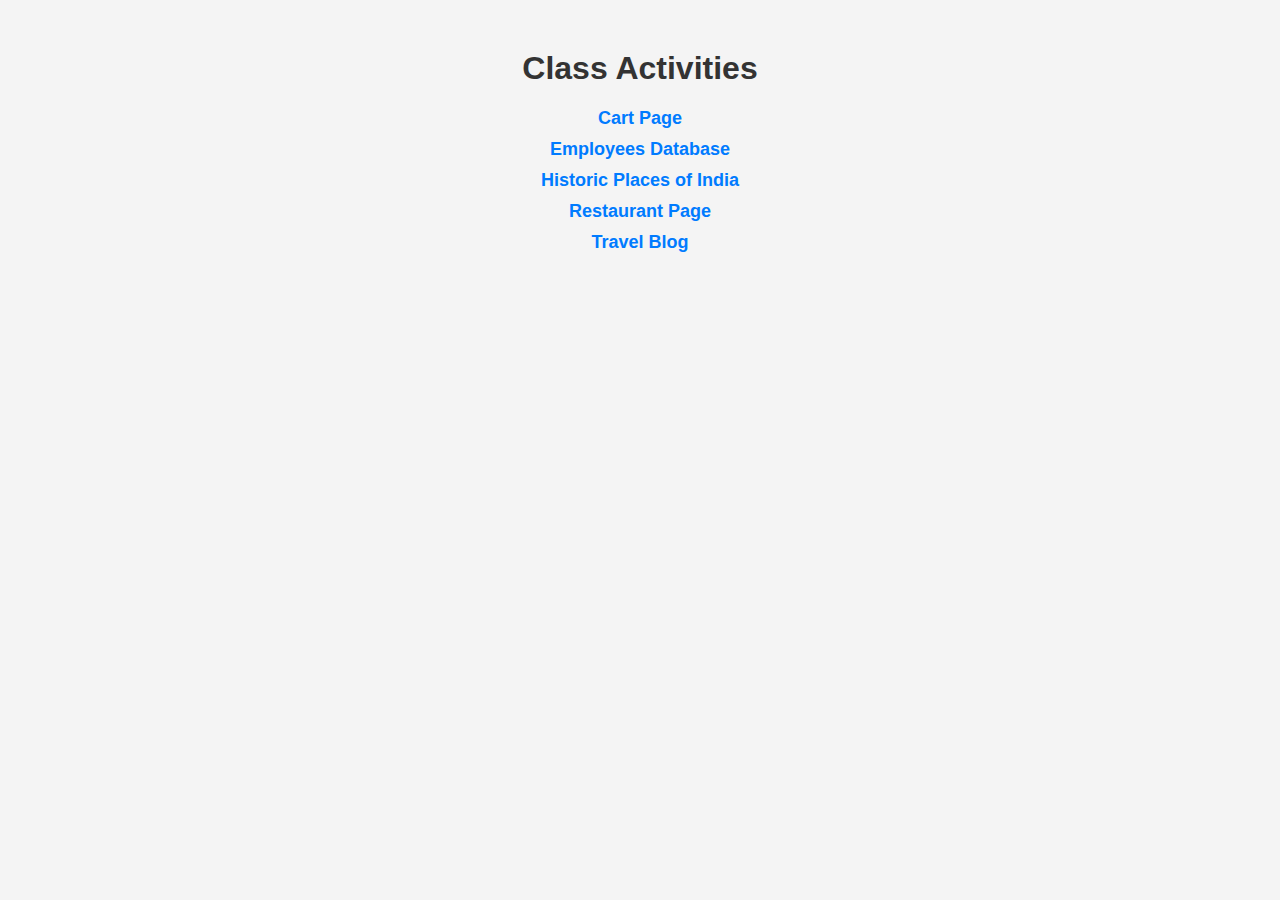
<file: index.html>
<!DOCTYPE html>
<html lang="en">
<head>
    <meta charset="UTF-8">
    <meta name="viewport" content="width=device-width, initial-scale=1.0">
    <title>Class Activities</title>
    <style>
        body {
            font-family: Arial, sans-serif;
            text-align: center;
            margin: 50px;
            background-color: #f4f4f4;
        }
        h1 {
            color: #333;
        }
        ul {
            list-style: none;
            padding: 0;
        }
        li {
            margin: 10px 0;
        }
        a {
            text-decoration: none;
            color: #007BFF;
            font-size: 18px;
            font-weight: bold;
        }
        a:hover {
            color: #0056b3;
        }
    </style>
</head>
<body>
    <h1>Class Activities</h1>
    <ul>
        <li><a href="Cart Page - HTML+CSS/index.html">Cart Page</a></li>
        <li><a href="Employees Database - HTML/index.html">Employees Database</a></li>
        <li><a href="Historic Places of India - HTML/index.html">Historic Places of India</a></li>
        <li><a href="Restaurant Page - HTML+CSS/index.html">Restaurant Page</a></li>
        <li><a href="Travel Blog - HTML+CSS/index.html">Travel Blog</a></li>
    </ul>
</body>
</html>
</file>
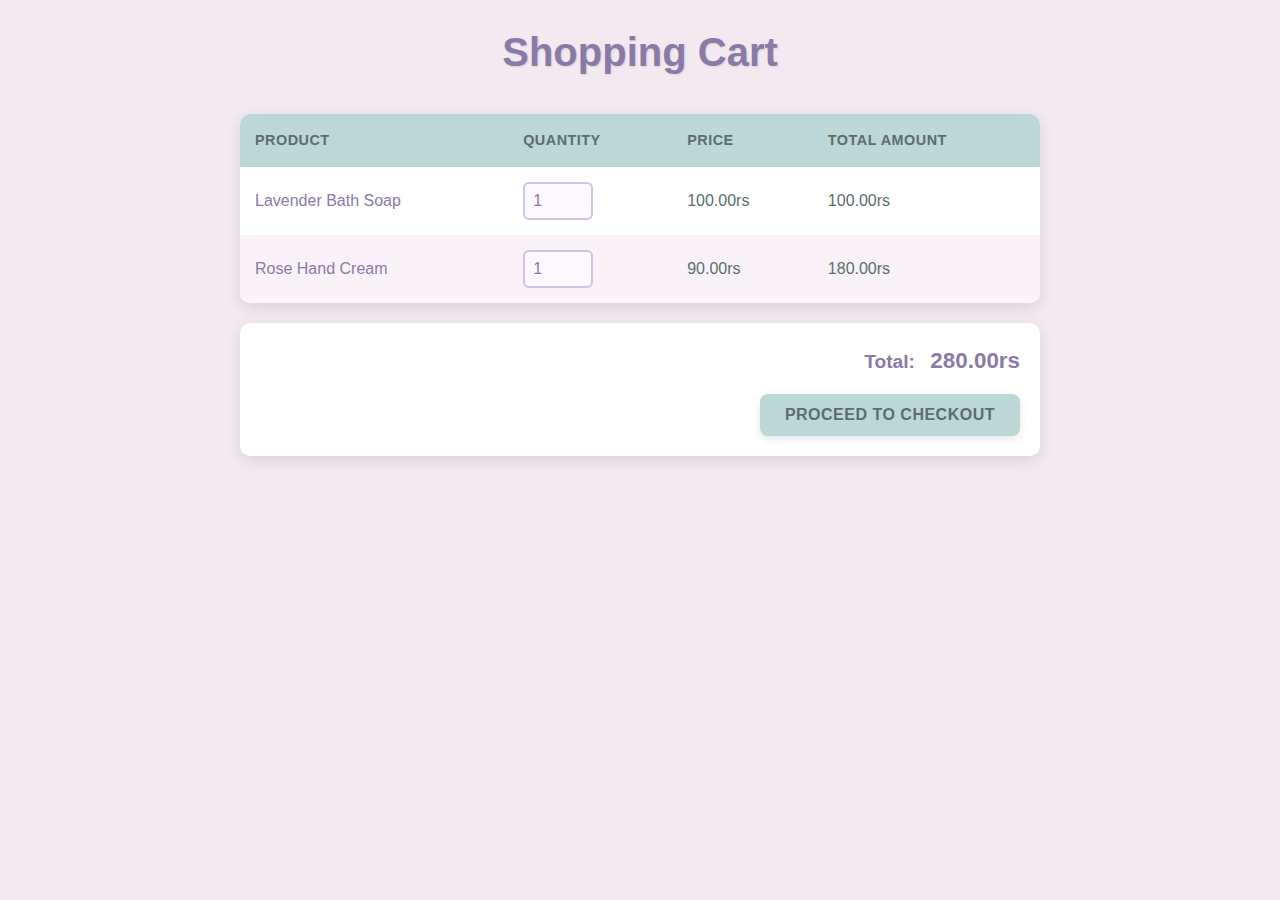
<file: Cart Page - HTML+CSS/index.html>
<!DOCTYPE html>
<html lang="en">
<head>
    <meta charset="UTF-8">
    <meta name="viewport" content="width=device-width, initial-scale=1.0">
    <title>Shopping Cart</title>
    <link rel="stylesheet" href="styles.css">
</head>
<body>
    <h1>Shopping Cart</h1>
    
    <div class="cart-container">
        <table>
            <thead>
                <tr>
                    <th>Product</th>
                    <th>Quantity</th>
                    <th>Price</th>
                    <th>Total Amount</th>
                </tr>
            </thead>
            <tbody>
                <tr>
                    <td class="product-name">Lavender Bath Soap</td>
                    <td>
                        <input type="number" value="1" min="0">
                    </td>
                    <td class="price">100.00rs</td>
                    <td class="total-amount">100.00rs</td>
                </tr>
                <tr>
                    <td class="product-name">Rose Hand Cream</td>
                    <td>
                        <input type="number" value="1" min="0">
                    </td>
                    <td class="price">90.00rs</td>
                    <td class="total-amount">180.00rs</td>
                </tr>
            </tbody>
        </table>

        <div class="cart-summary">
            <p class="total">Total: <span>280.00rs</span></p>
            <button class="checkout-btn">Proceed to Checkout</button>
        </div>
    </div>
</body>
</html>
</file>
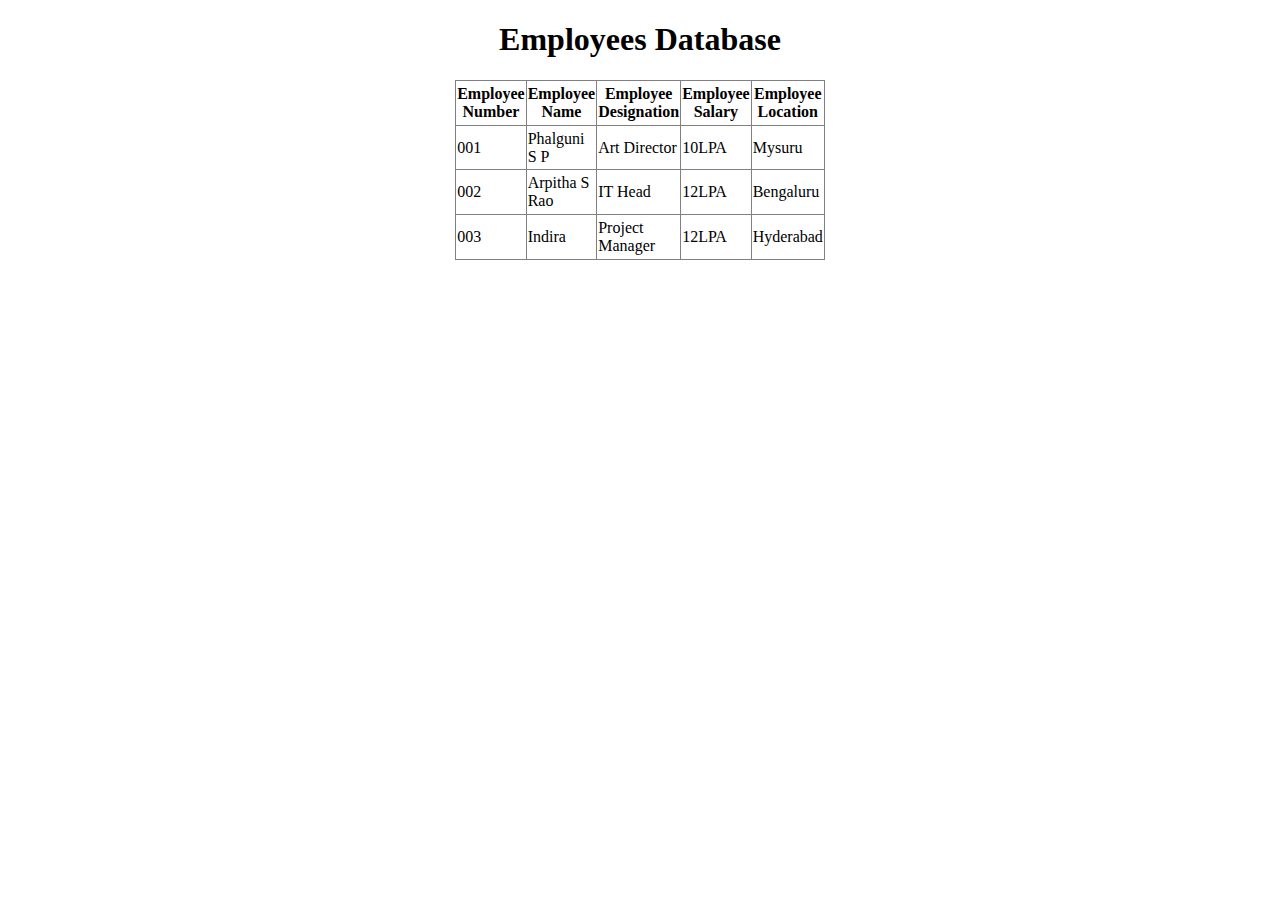
<file: Employees Database - HTML/index.html>
<!DOCTYPE html>
<html>
    <head>
        <center><h1>Employees Database</h1></center>
        <style>
            table {
            margin: 0 auto;
            height: 20vh;
            width: 40vh;
        }
        table,
        th,
        td {
            border-collapse: collapse;
        }
        </style>
    </head>

    <body>
        <table border="1">
            <tr>
                <th>Employee Number</th>
                <th>Employee Name</th>
                <th>Employee Designation</th>
                <th>Employee Salary</th>
                <th>Employee Location</th>
            </tr>
            <tr>
                <td>001</td>
                <td>Phalguni S P</td>
                <td>Art Director</td>
                <td>10LPA</td>
                <td>Mysuru</td>
            </tr>
            <tr>
                <td>002</td>
                <td>Arpitha S Rao</td>
                <td>IT Head</td>
                <td>12LPA</td>
                <td>Bengaluru</td>
            </tr>
            <tr>
                <td>003</td>
                <td>Indira</td>
                <td>Project Manager</td>
                <td>12LPA</td>
                <td>Hyderabad</td>
            </tr>
        </table>
    </body>
</html>
</file>
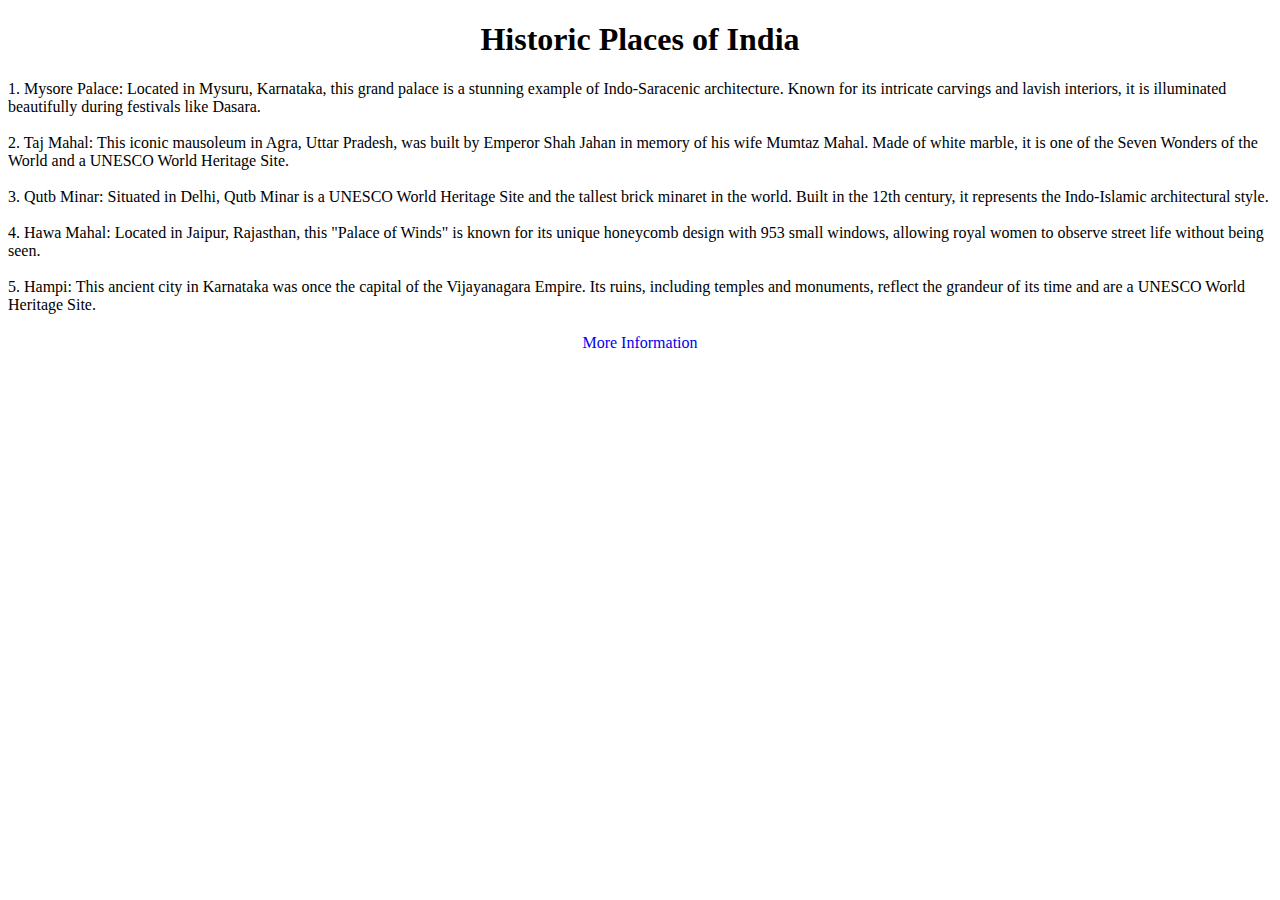
<file: Historic Places of India - HTML/index.html>
<!DOCTYPE html>
<html>

<center> 
    <head>
        <h1>Historic Places of India</h1>
    </head>
</center>

<body>
<p>
1. Mysore Palace: Located in Mysuru, Karnataka, this grand palace is a stunning example of Indo-Saracenic architecture. Known for its intricate carvings and lavish interiors, it is illuminated beautifully during festivals like Dasara.
<br> <br>
2. Taj Mahal: This iconic mausoleum in Agra, Uttar Pradesh, was built by Emperor Shah Jahan in memory of his wife Mumtaz Mahal. Made of white marble, it is one of the Seven Wonders of the World and a UNESCO World Heritage Site.
<br> <br>
3. Qutb Minar: Situated in Delhi, Qutb Minar is a UNESCO World Heritage Site and the tallest brick minaret in the world. Built in the 12th century, it represents the Indo-Islamic architectural style.
<br> <br>
4. Hawa Mahal: Located in Jaipur, Rajasthan, this "Palace of Winds" is known for its unique honeycomb design with 953 small windows, allowing royal women to observe street life without being seen.
<br> <br>
5. Hampi: This ancient city in Karnataka was once the capital of the Vijayanagara Empire. Its ruins, including temples and monuments, reflect the grandeur of its time and are a UNESCO World Heritage Site.
</p>
</body>

<div style="margin-top: 20px; text-align: center;">
    <a href="i2.html" style="text-decoration: none; font-size: 16px;">More Information</a>
</div>

</html>
</file>
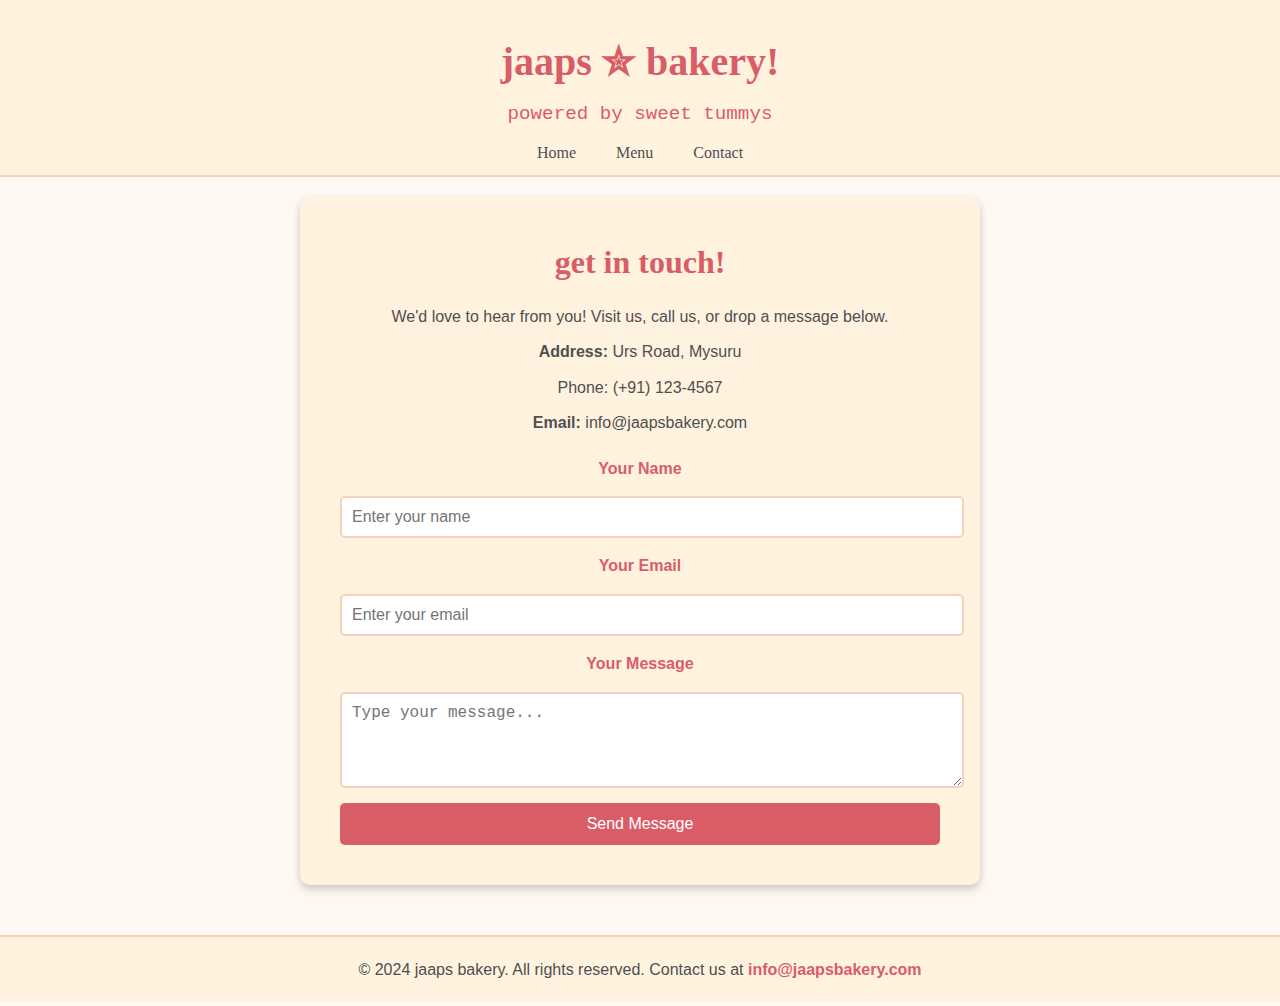
<file: Restaurant Page - HTML+CSS/contactpage.html>
<!DOCTYPE html>
<html lang="en">
<head>
    <meta charset="UTF-8">
    <meta name="viewport" content="width=device-width, initial-scale=1.0">
    <title>Contact - jaaps ✮ bakery!</title>
    <link rel="stylesheet" href="index.css">
</head>
<body>
    <header>
        <h1>jaaps ✮ bakery!</h1>
        <p class="tagline">powered by sweet tummys</p> 
        <nav>
            <ul>
                <li><a href="index.html">Home</a></li>
                <li><a href="menupage.html">Menu</a></li>
                <li><a href="contactpage.html">Contact</a></li>
            </ul>
        </nav>
    </header>

    <main>
        <section class="contact">
            <h2>get in touch!</h2>
            <p>We'd love to hear from you! Visit us, call us, or drop a message below.</p>

            <div class="contact-info">
                <p><strong>Address:</strong> Urs Road, Mysuru</p>
                <p><strong></strong>Phone:</strong> (+91) 123-4567</p>
                <p><strong>Email:</strong> <a>info@jaapsbakery.com</a></p>
            </div>

            <form class="contact-form">
                <label for="name">Your Name</label>
                <input type="text" id="name" placeholder="Enter your name" required>

                <label for="email">Your Email</label>
                <input type="email" id="email" placeholder="Enter your email" required>

                <label for="message">Your Message</label>
                <textarea id="message" rows="4" placeholder="Type your message..." required></textarea>

                <button type="submit">Send Message</button>
            </form>
        </section>
    </main>

    <footer>
        <p>© 2024 jaaps bakery. All rights reserved. Contact us at <a href="mailto:info@jaapsbakery.com">info@jaapsbakery.com</a></p>
    </footer>
</body>
</html>
</file>
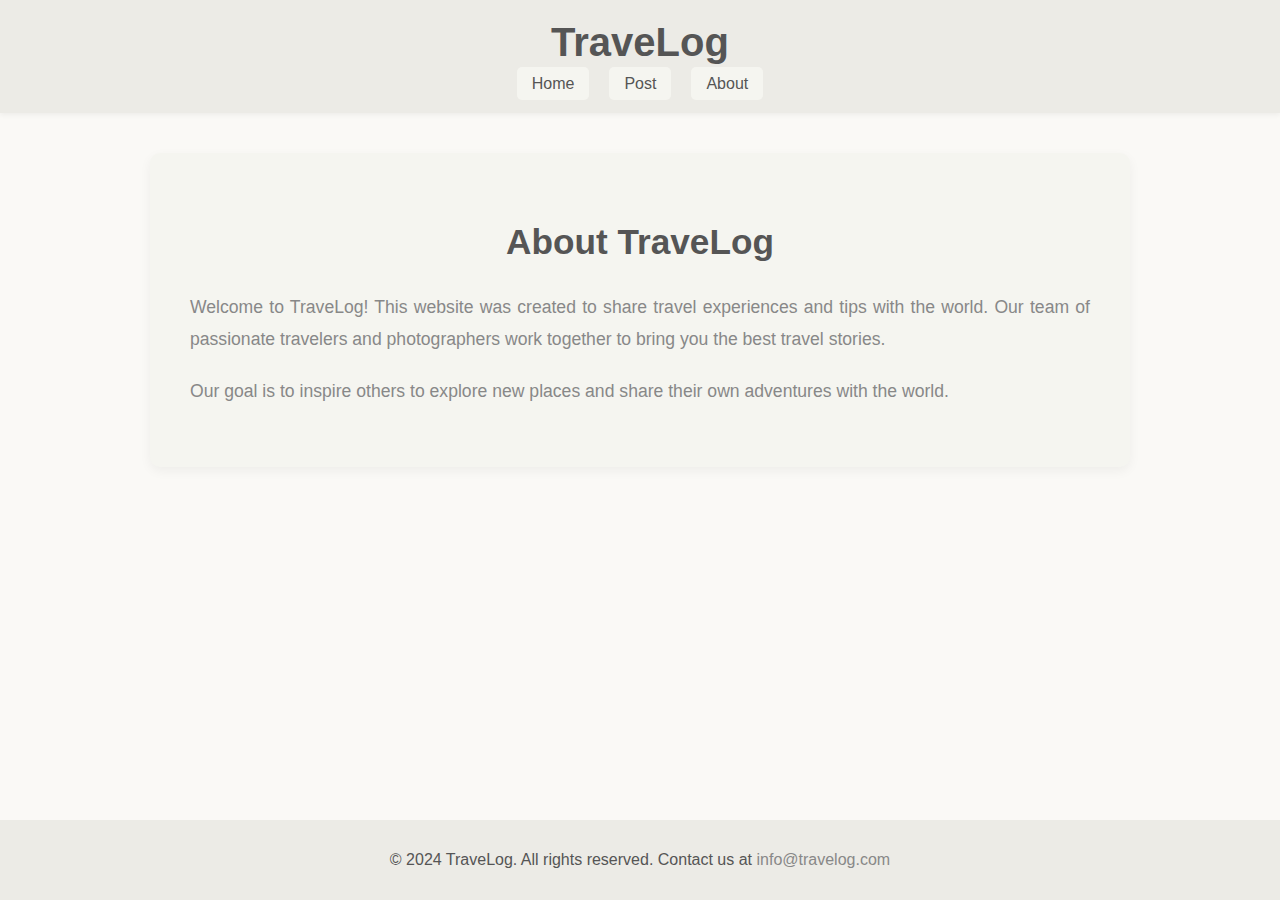
<file: Travel Blog - HTML+CSS/aboutpage.html>
<!DOCTYPE html>
<html lang="en">
<head>
    <meta charset="UTF-8">
    <meta name="viewport" content="width=device-width, initial-scale=1.0">
    <title>About - TraveLog</title>
    <link rel="stylesheet" href="index.css"> 
</head>
<body>
    <header>
        <h1>TraveLog</h1>
        <nav>
            <ul>
                <li><a href="index.html">Home</a></li>
                <li><a href="post.html">Post</a></li>
                <li><a href="aboutpage.html">About</a></li>
            </ul>
        </nav>
    </header>

    <main>
        <section class="about">
            <h2>About TraveLog</h2>
            <p>Welcome to TraveLog! This website was created to share travel experiences and tips with the world. Our team of passionate travelers and photographers work together to bring you the best travel stories.</p>
            <p>Our goal is to inspire others to explore new places and share their own adventures with the world.</p>
        </section>
    </main>

    <footer>
        <p>© 2024 TraveLog. All rights reserved. Contact us at <a href="mailto:info@travelog.com">info@travelog.com</a></p>
    </footer>
</body>
</html>
</file>
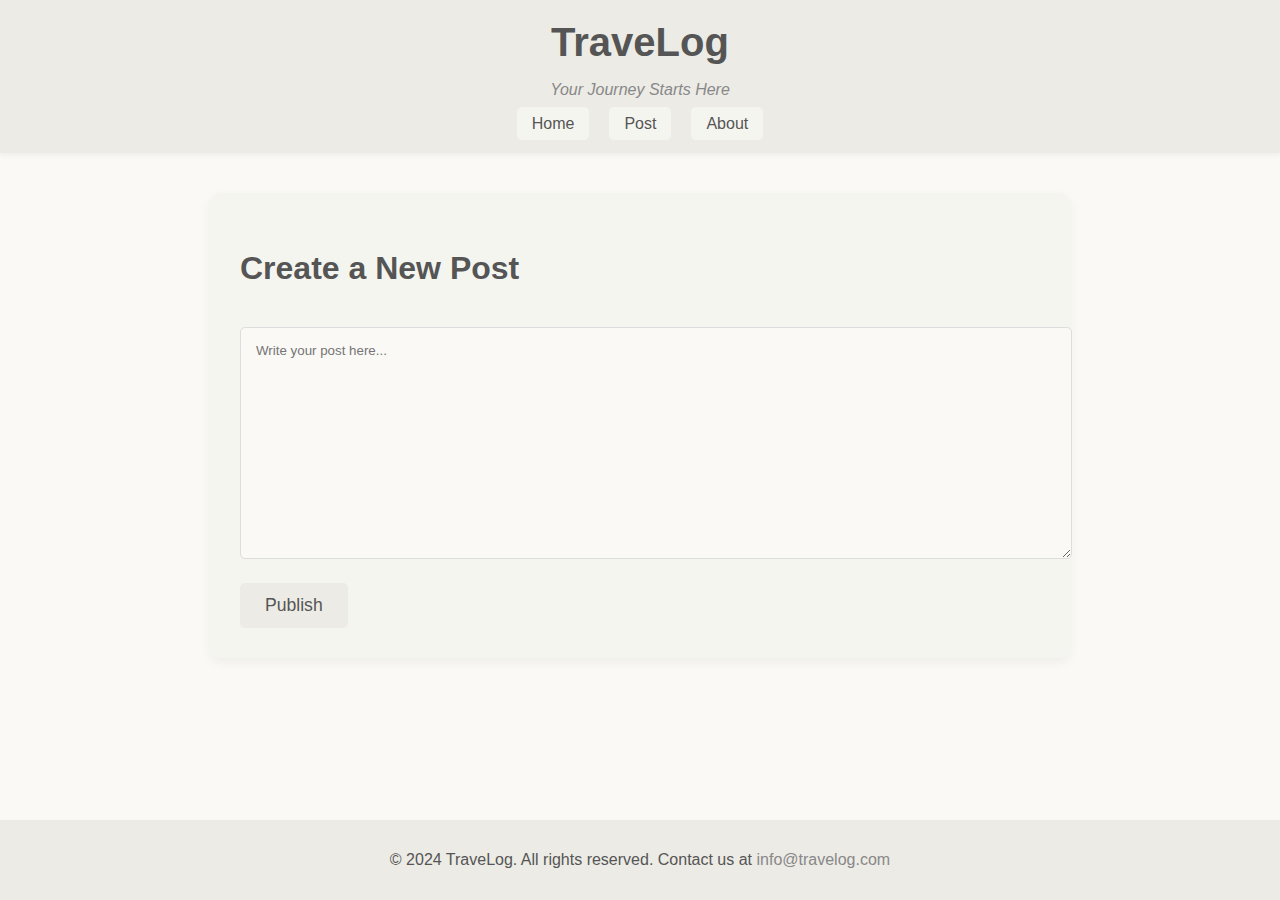
<file: Travel Blog - HTML+CSS/post.html>
<!DOCTYPE html>
<html lang="en">
<head>
    <meta charset="UTF-8">
    <meta name="viewport" content="width=device-width, initial-scale=1.0">
    <title>Post - TraveLog</title>
    <link rel="stylesheet" href="index.css"> <!-- Ensure this is linked correctly -->
</head>
<body>
    <header>
        <h1>TraveLog</h1>
        <p class="tagline">Your Journey Starts Here</p> 
        <nav>
            <ul>
                <li><a href="index.html">Home</a></li>
                <li><a href="post.html">Post</a></li>
                <li><a href="aboutpage.html">About</a></li>
            </ul>
        </nav>
    </header>

    <main>
        <section class="post">
            <h2>Create a New Post</h2>
            <textarea placeholder="Write your post here..."></textarea>
            <button>Publish</button>
        </section>
    </main>

    <footer>
        <p>© 2024 TraveLog. All rights reserved. Contact us at <a href="mailto:info@travelog.com">info@travelog.com</a></p>
    </footer>
</body>
</html>
</file>
<file: Cart Page - HTML+CSS/styles.css>
* {
    margin: 0;
    padding: 0;
    box-sizing: border-box;
}

body {
    font-family: 'Segoe UI', Tahoma, Geneva, Verdana, sans-serif;
    line-height: 1.6;
    padding: 20px;
    background-color: #f3e9f1;
}

h1 {
    text-align: center;
    color: #8b7aa7;
    margin-bottom: 30px;
    font-size: 2.5rem;
    text-shadow: 1px 1px 2px rgba(0, 0, 0, 0.1);
}

.cart-container {
    max-width: 800px;
    margin: 0 auto;
}

table {
    width: 100%;
    background-color: #fff;
    box-shadow: 0 5px 15px rgba(0, 0, 0, 0.1);
    border-radius: 10px;
    overflow: hidden;
    margin-bottom: 20px;
}

table, th, td {
    border-collapse: collapse;
    border: none;
}

th, td {
    padding: 15px;
    text-align: left;
}

th {
    background-color: #bcd8d6;
    color: #5a6e6d;
    font-weight: 600;
    text-transform: uppercase;
    font-size: 0.9rem;
    letter-spacing: 0.5px;
}

tr:nth-child(even) {
    background-color: #f9f3f9;
}

tr:nth-child(odd) {
    background-color: #fff;
}

tr:hover {
    background-color: #f0e6f0;
    transition: background-color 0.3s ease;
}

input[type="number"] {
    width: 70px;
    padding: 8px;
    border: 2px solid #d4c1e8;
    border-radius: 6px;
    background-color: #fbf8ff;
    color: #8b7aa7;
    font-size: 1rem;
}

input[type="number"]:focus {
    outline: none;
    border-color: #8b7aa7;
    box-shadow: 0 0 5px rgba(139, 122, 167, 0.3);
}

.cart-summary {
    background-color: #fff;
    padding: 20px;
    border-radius: 10px;
    box-shadow: 0 5px 15px rgba(0, 0, 0, 0.1);
    text-align: right;
}

.total {
    font-size: 1.2rem;
    color: #8b7aa7;
    margin-bottom: 15px;
    font-weight: 600;
}

.total span {
    font-size: 1.4rem;
    margin-left: 10px;
}

.checkout-btn {
    padding: 12px 25px;
    background-color: #bcd8d6;
    color: #5a6e6d;
    border: none;
    border-radius: 8px;
    cursor: pointer;
    font-size: 1rem;
    font-weight: 600;
    transition: all 0.3s ease;
    box-shadow: 0 3px 10px rgba(0, 0, 0, 0.1);
    text-transform: uppercase;
    letter-spacing: 0.5px;
}

.checkout-btn:hover {
    background-color: #a3c7c4;
    transform: translateY(-2px);
    box-shadow: 0 5px 15px rgba(0, 0, 0, 0.15);
}

.price, .total-amount {
    color: #5a6e6d;
    font-weight: 500;
}

.product-name {
    color: #8b7aa7;
    font-weight: 500;
}

@media screen and (max-width: 600px) {
    .cart-container {
        padding: 10px;
    }
    
    table {
        font-size: 0.9rem;
    }
    
    th, td {
        padding: 10px;
    }
    
    h1 {
        font-size: 2rem;
    }
    
    input[type="number"] {
        width: 60px;
        padding: 6px;
    }
    
    .checkout-btn {
        padding: 10px 20px;
        font-size: 0.9rem;
    }
}
</file>
<file: Restaurant Page - HTML+CSS/index.css>
body {
    font-family: 'Noto Sans JP', sans-serif;
    margin: 0;
    padding: 0;
    box-sizing: border-box;
    background-color: #fff7f2;
    color: #4f4f4f;
    line-height: 1.6;
    display: flex;
    flex-direction: column;
    min-height: 100vh;
}

h1, h2 {
    color: #d95d67;
    margin: 0;
}

h1 {
    font-size: 2.5rem;
    text-align: center;
    margin-top: 20px;
    font-family:Georgia, 'Times New Roman', Times, serif;
}

h2 {
    font-size: 2rem;
    margin-bottom: 15px;
    text-align: center;
    font-family:Georgia, 'Times New Roman', Times, serif;
}

p {
    font-size: 1rem;
    margin: 10px 0;
}


header {
    background-color: #fff3e0;
    border-bottom: 2px solid #f5d2ba;
    padding: 10px 0;
    text-align: center;
}

.tagline {
    font-size: 1.2rem;
    color: #d95d67;
    margin-top: 5px;
    font-family: 'Courier New', Courier, monospace;
}

nav ul {
    list-style: none;
    padding: 0;
    margin: 10px 0 0;
    display: flex;
    justify-content: center;
    gap: 20px;
    font-family:Georgia, 'Times New Roman', Times, serif;
}

nav ul li {
    display: inline;
}

nav ul li a {
    text-decoration: none;
    font-size: 1rem;
    color: #4f4f4f;
    padding: 5px 10px;
    transition: all 0.3s;
}

nav ul li a:hover {
    color: #d95d67;
    background-color: #fff3e0;
    border-radius: 5px;
}


main {
    padding: 20px;
    text-align: center;
    flex: 1;
}

.gallery {
    margin-top: 30px;
}

.gallery-row {
    display: flex;
    justify-content: center;
    gap: 15px;
    flex-wrap: wrap;
}

.gallery-row img {
    width: 200px;
    height: 200px;
    object-fit: cover;
    border-radius: 10px;
    box-shadow: 0 4px 8px rgba(0, 0, 0, 0.2);
    transition: transform 0.3s;
}

.gallery-row img:hover {
    transform: scale(1.1);
}


footer {
    background-color: #fff3e0;
    border-top: 2px solid #f5d2ba;
    text-align: center;
    padding: 10px 0;
    margin-top: 30px;
    position: relative;
    bottom: 0;
    width: 100%;
}

footer a {
    text-decoration: none;
    color: #d95d67;
    font-weight: bold;
}

footer a:hover {
    text-decoration: underline;
}


@media (max-width: 768px) {
    nav ul {
        flex-direction: column;
        gap: 10px;
    }

    .gallery-row {
        flex-direction: column;
    }

    .gallery-row img {
        width: 100%;
        max-width: 300px;
    }
}


/* Menu Page */
.menu {
    text-align: center;
    padding: 30px;
}

.menu-items {
    display: flex;
    justify-content: center;
    flex-wrap: wrap;
    gap: 20px;
    margin-top: 20px;
}

.menu-item {
    background: #fff3e0;
    border: 2px solid #f5d2ba;
    border-radius: 10px;
    padding: 20px;
    width: 250px;
    text-align: center;
    box-shadow: 0 4px 8px rgba(0, 0, 0, 0.2);
}

.menu-item img {
    width: 100%;
    height: 220px;
    object-fit: cover;
    border-radius: 8px;
}

.menu-item h3 {
    color: #d95d67;
    margin: 10px 0;
}

.menu-item p {
    color: #4f4f4f;
    font-size: 1rem;
}

.price {
    font-weight: bold;
    color: #d95d67;
    font-size: 1.2rem;
}

/* Contact Page */
.contact {
    max-width: 600px;
    margin: 0 auto;
    text-align: center;
    padding: 40px;
    background: #fff3e0;
    border-radius: 10px;
    box-shadow: 0 4px 8px rgba(0, 0, 0, 0.2);
}

.contact-info p {
    font-size: 1rem;
    color: #4f4f4f;
    margin-bottom: 10px;
}

.contact-form {
    display: flex;
    flex-direction: column;
    gap: 15px;
    margin-top: 20px;
}

.contact-form label {
    font-size: 1rem;
    color: #d95d67;
    font-weight: bold;
}

.contact-form input, 
.contact-form textarea {
    width: 100%;
    padding: 10px;
    border: 2px solid #f5d2ba;
    border-radius: 5px;
    font-size: 1rem;
}

.contact-form button {
    padding: 12px;
    background: #d95d67;
    color: white;
    border: none;
    font-size: 1rem;
    cursor: pointer;
    border-radius: 5px;
    transition: all 0.3s;
}

.contact-form button:hover {
    background: #b84650;
}
</file>
<file: Travel Blog - HTML+CSS/index.css>
/* Global styles */
:root {
    --primary-grey: #555;
    --secondary-grey: #888;
    --light-grey: #ddd; 
    --primary-beige: #faf9f6; 
    --secondary-beige: #f5f5f0; 
    --dark-beige: #ecebe6; 
}

body {
    margin: 0;
    padding: 0;
    font-family: Arial, sans-serif;
    background-color: var(--primary-beige);
    color: var(--primary-grey);
    min-height: 100vh;
    display: flex;
    flex-direction: column;
}

/* Header Styles */
header {
    background-color: var(--dark-beige);
    padding: 20px;
    text-align: center;
    box-shadow: 0 2px 5px rgba(0, 0, 0, 0.05);
}

header h1 {
    color: var(--primary-grey);
    margin: 0;
    font-size: 2.5rem;
}

.tagline {
    color: var(--secondary-grey);
    font-style: italic;
}

nav ul {
    list-style: none;
    padding: 0;
    margin: 10px 0 0;
    display: flex;
    justify-content: center;
    gap: 20px;
}

nav a {
    text-decoration: none;
    color: var(--primary-grey);
    padding: 8px 15px;
    border-radius: 5px;
    transition: all 0.3s ease;
    background-color: var(--secondary-beige);
}

nav a:hover {
    background-color: var(--light-grey);
}

/* Main Content */
main {
    flex-grow: 1;
    padding: 40px;
}

/* Gallery Styles (Index Page) */
.gallery {
    display: flex;
    flex-direction: column;
    align-items: center;
    gap: 30px;
}

.gallery h2 {
    color: var(--primary-grey);
    font-size: 2rem;
}

.gallery-row {
    display: flex;
    justify-content: center;
    gap: 20px;
    flex-wrap: wrap;
}

.gallery-row img {
    width: 300px;
    height: 200px;
    object-fit: cover;
    border-radius: 8px;
    box-shadow: 0 4px 8px rgba(0, 0, 0, 0.05);
    transition: transform 0.3s ease;
}

.gallery-row img:hover {
    transform: scale(1.05);
}

/* Post Page Styles */
.post {
    max-width: 800px;
    margin: 0 auto;
    background-color: var(--secondary-beige);
    padding: 30px;
    border-radius: 10px;
    box-shadow: 0 4px 12px rgba(0, 0, 0, 0.05);
}

.post h2 {
    color: var(--primary-grey);
    font-size: 2rem;
    margin-bottom: 20px;
}

.post textarea {
    width: 100%;
    height: 200px;
    padding: 15px;
    margin-top: 20px;
    background-color: var(--primary-beige);
    border: 1px solid var(--light-grey);
    border-radius: 5px;
    resize: vertical;
    color: var(--primary-grey);
    font-family: Arial, sans-serif;
}

.post button {
    padding: 12px 25px;
    background-color: var(--dark-beige);
    color: var(--primary-grey);
    border: none;
    border-radius: 5px;
    cursor: pointer;
    font-size: 1.1rem;
    margin-top: 20px;
    transition: all 0.3s ease;
}

.post button:hover {
    background-color: var(--light-grey);
}

/* About Page Styles */
.about {
    max-width: 900px;
    margin: 0 auto;
    background-color: var(--secondary-beige);
    padding: 40px;
    border-radius: 10px;
    box-shadow: 0 4px 12px rgba(0, 0, 0, 0.05);
}

.about h2 {
    color: var(--primary-grey);
    font-size: 2.2rem;
    margin-bottom: 30px;
    text-align: center;
}

.about p {
    color: var(--secondary-grey);
    line-height: 1.8;
    margin-bottom: 20px;
    font-size: 1.1rem;
    text-align: justify;
}

/* Footer Styles */
footer {
    background-color: var(--dark-beige);
    color: var(--primary-grey);
    text-align: center;
    padding: 15px;
    margin-top: auto;
}

footer a {
    color: var(--secondary-grey);
    text-decoration: none;
}

footer a:hover {
    text-decoration: underline;
}
</file>
